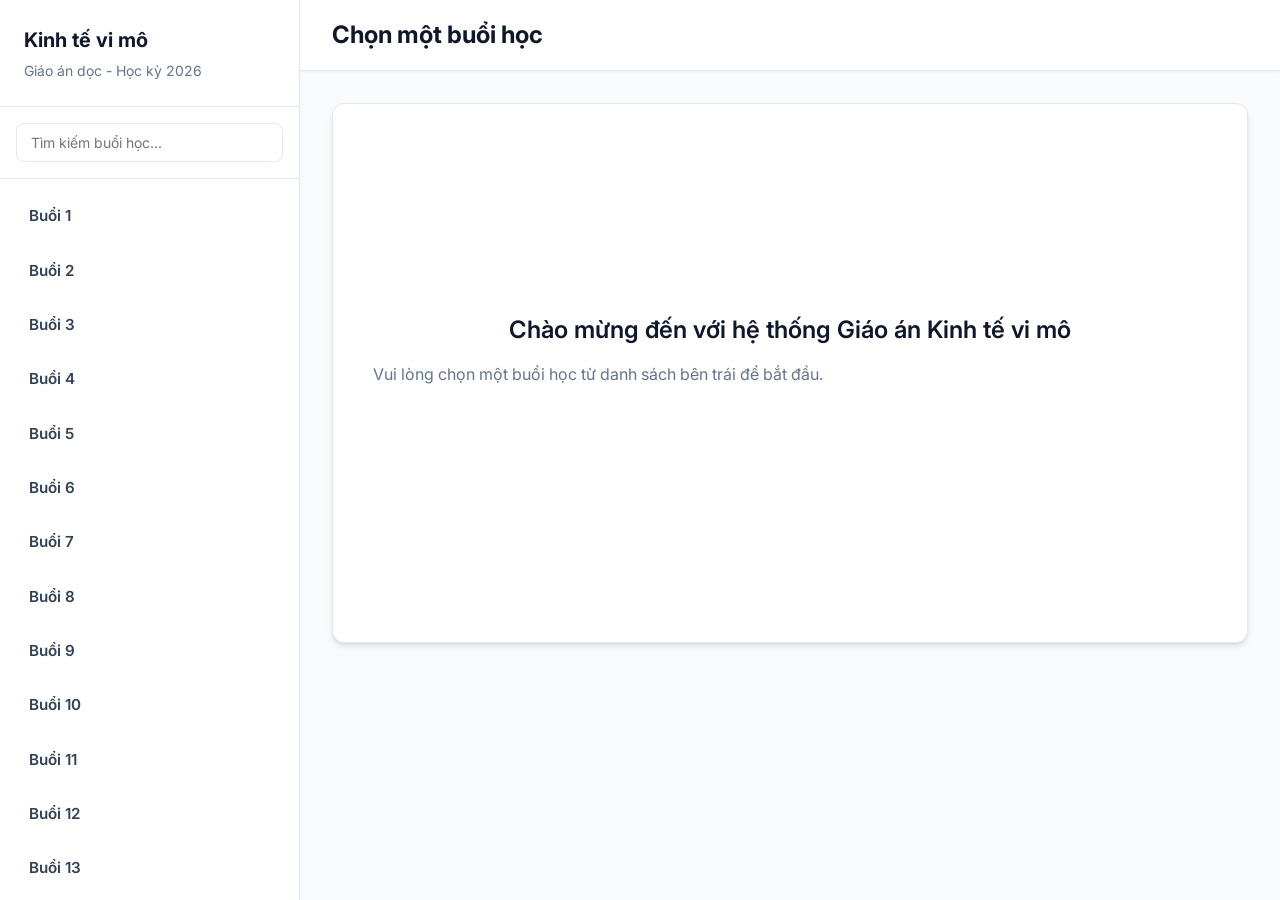
<file: index.html>
<!DOCTYPE html>
<html lang="vi">
<head>
    <meta charset="UTF-8">
    <meta name="viewport" content="width=device-width, initial-scale=1.0">
    <title>Giáo án Kinh tế vi mô</title>
    <link href="https://fonts.googleapis.com/css2?family=Inter:wght@300;400;500;600;700&display=swap" rel="stylesheet">
    <link rel="stylesheet" href="styles.css">
    <link rel="icon" href="data:image/svg+xml,<svg xmlns=%22http://www.w3.org/2000/svg%22 viewBox=%220 0 100 100%22><text y=%22.9em%22 font-size=%2290%22>📖</text></svg>">
</head>
<body>
    <div class="app-container">
        <!-- Sidebar -->
        <aside class="sidebar" id="sidebar">
            <div class="sidebar-header">
                <h2>Kinh tế vi mô</h2>
                <p>Giáo án dọc - Học kỳ 2026</p>
                <button class="mobile-close-btn" id="closeSidebar">&times;</button>
            </div>
            <div class="search-container">
                <input type="text" id="searchInput" placeholder="Tìm kiếm buổi học...">
            </div>
            <nav class="session-list" id="sessionList">
                <!-- Session items will be dynamically injected here -->
            </nav>
        </aside>

        <!-- Main Content -->
        <main class="main-content">
            <header class="main-header">
                <button class="mobile-menu-btn" id="openSidebar">☰ Danh sách buổi</button>
                <h1 id="currentSessionTitle">Chọn một buổi học</h1>
            </header>

            <div class="content-wrapper">


                <!-- Lesson Content -->
                <div class="lesson-content" id="lessonContent">
                    <div class="welcome-message">
                        <h2>Chào mừng đến với hệ thống Giáo án Kinh tế vi mô</h2>
                        <p>Vui lòng chọn một buổi học từ danh sách bên trái để bắt đầu.</p>
                    </div>
                </div>
            </div>
        </main>
    </div>

    <script src="logic.js"></script>
</body>
</html>
</file>
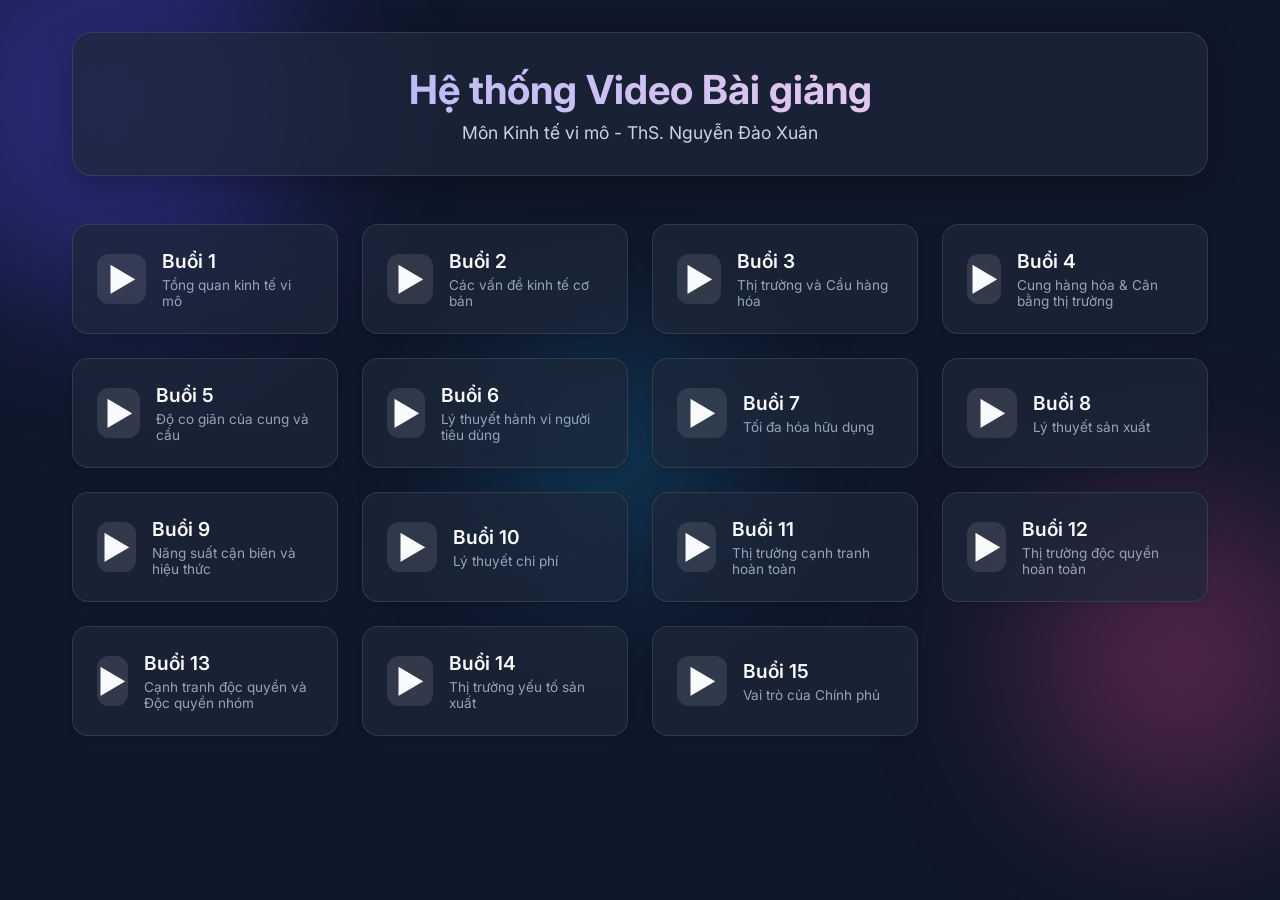
<file: Video/index.html>
<!DOCTYPE html>
<html lang="vi">
<head>
    <meta charset="UTF-8">
    <meta name="viewport" content="width=device-width, initial-scale=1.0">
    <title>Video Bài giảng - Kinh tế vi mô</title>
    <meta name="description" content="Tổng hợp 15 video bài giảng môn Kinh tế vi mô.">
    <link href="https://fonts.googleapis.com/css2?family=Inter:wght@300;400;500;600;700&display=swap" rel="stylesheet">
    <link rel="stylesheet" href="styles.css">
</head>
<body>
    <!-- Animated Background -->
    <div class="bg-shape shape-1"></div>
    <div class="bg-shape shape-2"></div>
    <div class="bg-shape shape-3"></div>

    <div class="app-container">
        <!-- Main Menu View -->
        <main id="menu-view" class="view active">
            <header class="glass-header">
                <h1>Hệ thống Video Bài giảng</h1>
                <p>Môn Kinh tế vi mô - ThS. Nguyễn Đào Xuân</p>
            </header>
            
            <div class="grid-container" id="video-grid">
                <!-- Buttons will be generated by JavaScript -->
            </div>
        </main>

        <!-- Player View -->
        <section id="player-view" class="view">
            <div class="player-header">
                <button id="back-btn" class="glass-btn back-btn">
                    <svg width="24" height="24" viewBox="0 0 24 24" fill="none" stroke="currentColor" stroke-width="2" stroke-linecap="round" stroke-linejoin="round">
                        <line x1="19" y1="12" x2="5" y2="12"></line>
                        <polyline points="12 19 5 12 12 5"></polyline>
                    </svg>
                    Quay lại
                </button>
                <h2 id="current-title" class="current-title">Buổi 1: Tổng quan</h2>
            </div>
            
            <div class="video-container glass-panel">
                <iframe id="main-iframe" src="" frameborder="0" allowfullscreen></iframe>
            </div>
        </section>
    </div>

    <script src="app.js"></script>
</body>
</html>
</file>
<file: styles.css>
:root {
    /* Color Palette */
    --primary: #2563eb;
    --primary-hover: #1d4ed8;
    --primary-light: #eff6ff;
    --bg-main: #f8fafc;
    --bg-sidebar: #ffffff;
    --bg-highlight: #f0fdf4;
    --border-color: #e2e8f0;
    --text-main: #334155;
    --text-muted: #64748b;
    --text-heading: #0f172a;
    --highlight-border: #bbf7d0;
    --highlight-text: #166534;
    
    --sidebar-width: 300px;
    --radius-lg: 12px;
    --radius-md: 8px;
    --shadow-sm: 0 1px 2px 0 rgb(0 0 0 / 0.05);
    --shadow-md: 0 4px 6px -1px rgb(0 0 0 / 0.1), 0 2px 4px -2px rgb(0 0 0 / 0.1);
    --shadow-lg: 0 10px 15px -3px rgb(0 0 0 / 0.1), 0 4px 6px -4px rgb(0 0 0 / 0.1);
}

* {
    margin: 0;
    padding: 0;
    box-sizing: border-box;
}

body {
    font-family: 'Inter', -apple-system, BlinkMacSystemFont, "Segoe UI", Roboto, sans-serif;
    background-color: var(--bg-main);
    color: var(--text-main);
    line-height: 1.6;
    overflow: hidden;
}

.app-container {
    display: flex;
    height: 100vh;
    width: 100vw;
}

/* Sidebar Styles */
.sidebar {
    width: var(--sidebar-width);
    background-color: var(--bg-sidebar);
    border-right: 1px solid var(--border-color);
    display: flex;
    flex-direction: column;
    height: 100%;
    z-index: 40;
    box-shadow: var(--shadow-sm);
    transition: transform 0.3s ease;
}

.sidebar-header {
    padding: 24px;
    border-bottom: 1px solid var(--border-color);
    position: relative;
}

.sidebar-header h2 {
    color: var(--text-heading);
    font-size: 1.25rem;
    font-weight: 700;
    margin-bottom: 4px;
}

.sidebar-header p {
    color: var(--text-muted);
    font-size: 0.875rem;
}

.mobile-close-btn {
    display: none;
    position: absolute;
    top: 20px;
    right: 20px;
    background: none;
    border: none;
    font-size: 1.5rem;
    color: var(--text-muted);
    cursor: pointer;
}

.search-container {
    padding: 16px;
    border-bottom: 1px solid var(--border-color);
}

.search-container input {
    width: 100%;
    padding: 10px 14px;
    border: 1px solid var(--border-color);
    border-radius: var(--radius-md);
    font-family: 'Inter', sans-serif;
    font-size: 0.875rem;
    outline: none;
    transition: border-color 0.2s;
}

.search-container input:focus {
    border-color: var(--primary);
    box-shadow: 0 0 0 2px var(--primary-light);
}

.session-list {
    flex: 1;
    overflow-y: auto;
    padding: 12px;
}

.session-item {
    padding: 12px 16px;
    margin-bottom: 4px;
    border-radius: var(--radius-md);
    cursor: pointer;
    transition: all 0.2s ease;
    border: 1px solid transparent;
}

.session-item:hover {
    background-color: var(--bg-main);
}

.session-item.active {
    background-color: var(--primary-light);
    border-color: #bfdbfe;
    color: var(--primary);
}

.session-item h3 {
    font-size: 0.95rem;
    font-weight: 600;
    color: inherit;
}

/* Main Content Styles */
.main-content {
    flex: 1;
    display: flex;
    flex-direction: column;
    height: 100%;
    overflow: hidden;
    position: relative;
}

.main-header {
    background-color: var(--bg-sidebar);
    padding: 16px 32px;
    border-bottom: 1px solid var(--border-color);
    display: flex;
    align-items: center;
    box-shadow: var(--shadow-sm);
    z-index: 10;
}

.mobile-menu-btn {
    display: none;
    background: none;
    border: 1px solid var(--border-color);
    padding: 8px 12px;
    border-radius: var(--radius-md);
    margin-right: 16px;
    cursor: pointer;
    font-family: inherit;
    font-weight: 500;
    background-color: var(--bg-main);
}

.main-header h1 {
    font-size: 1.5rem;
    font-weight: 700;
    color: var(--text-heading);
}

.content-wrapper {
    flex: 1;
    overflow-y: auto;
    padding: 32px;
    scroll-behavior: smooth;
}

/* Syllabus Highlight Box */
.syllabus-highlight {
    background-color: var(--bg-highlight);
    border: 1px solid var(--highlight-border);
    border-radius: var(--radius-lg);
    padding: 24px;
    margin-bottom: 32px;
    box-shadow: var(--shadow-sm);
    animation: fadeIn 0.5s ease-out;
}

.highlight-header {
    display: flex;
    align-items: center;
    margin-bottom: 16px;
}

.highlight-header .icon {
    font-size: 1.5rem;
    margin-right: 12px;
}

.highlight-header h3 {
    color: var(--highlight-text);
    font-size: 1.2rem;
    font-weight: 700;
}

.topics-list {
    list-style: none;
}

.topics-list li {
    position: relative;
    padding-left: 24px;
    margin-bottom: 8px;
    color: var(--highlight-text);
    font-weight: 500;
}

.topics-list li::before {
    content: "•";
    position: absolute;
    left: 8px;
    color: var(--highlight-text);
    font-weight: bold;
}

/* Lesson Content Formats */
.lesson-content {
    background-color: var(--bg-sidebar);
    border: 1px solid var(--border-color);
    border-radius: var(--radius-lg);
    padding: 40px;
    box-shadow: var(--shadow-md);
    animation: fadeIn 0.5s ease-out;
    min-height: 60vh;
}

.welcome-message {
    text-align: center;
    color: var(--text-muted);
    margin-top: 20%;
}

.lesson-content h1, .lesson-content h2, .lesson-content h3, .lesson-content h4, .lesson-content h5 {
    color: var(--text-heading);
    margin-top: 1.5em;
    margin-bottom: 0.5em;
    font-weight: 600;
}

.chapter-heading {
    text-align: center;
    font-size: 1.8rem !important;
    color: var(--primary) !important;
    border-bottom: 2px solid var(--primary-light);
    padding-bottom: 0.5em;
    margin-bottom: 1em !important;
}

.lesson-content p {
    margin-bottom: 1em;
    text-align: justify;
}

.lesson-content img {
    max-width: 100%;
    height: auto;
    border-radius: var(--radius-md);
    box-shadow: var(--shadow-sm);
    margin: 16px 0;
}

.lesson-content ul, .lesson-content ol {
    margin-bottom: 1em;
    padding-left: 2em;
}

/* Scrollbar */
::-webkit-scrollbar {
    width: 8px;
    height: 8px;
}

::-webkit-scrollbar-track {
    background: transparent;
}

::-webkit-scrollbar-thumb {
    background: #cbd5e1;
    border-radius: 4px;
}

::-webkit-scrollbar-thumb:hover {
    background: #94a3b8;
}

/* Animations */
@keyframes fadeIn {
    from { opacity: 0; transform: translateY(10px); }
    to { opacity: 1; transform: translateY(0); }
}

/* Responsive Design */
@media (max-width: 768px) {
    .sidebar {
        position: absolute;
        left: 0;
        top: 0;
        transform: translateX(-100%);
        width: 85%;
        max-width: 320px;
        box-shadow: var(--shadow-lg);
    }
    
    .sidebar.open {
        transform: translateX(0);
    }
    
    .mobile-close-btn {
        display: block;
    }
    
    .mobile-menu-btn {
        display: block;
    }
    
    .content-wrapper {
        padding: 16px;
    }
    
    .lesson-content {
        padding: 20px;
    }
    
    /* Overlay when sidebar is open */
    .sidebar-overlay {
        position: fixed;
        top: 0;
        left: 0;
        right: 0;
        bottom: 0;
        background-color: rgba(0,0,0,0.5);
        z-index: 30;
        display: none;
        opacity: 0;
        transition: opacity 0.3s;
    }
    
    .sidebar-overlay.show {
        display: block;
        opacity: 1;
    }
}

/* Tabs System */
.tabs-container {
    display: flex;
    gap: 8px;
    margin-bottom: 24px;
    border-bottom: 1px solid var(--border-color);
    padding-bottom: 0;
}

.tab-btn {
    padding: 10px 20px;
    background: transparent;
    border: none;
    border-bottom: 2px solid transparent;
    font-size: 1rem;
    font-weight: 500;
    color: var(--text-muted);
    cursor: pointer;
    transition: all 0.2s ease;
    font-family: inherit;
    margin-bottom: -1px; /* Overlap the container's border */
}

.tab-btn:hover {
    color: var(--primary);
    background-color: var(--primary-light);
    border-radius: var(--radius-md) var(--radius-md) 0 0;
}

.tab-btn.active {
    color: var(--primary);
    border-bottom-color: var(--primary);
    font-weight: 600;
}

.tab-content {
    display: none;
    animation: fadeIn 0.3s ease-out;
}

.tab-content.active {
    display: block;
}
</file>
<file: Video/styles.css>
:root {
    --primary: #4f46e5;
    --primary-light: #818cf8;
    --bg-color: #0f172a;
    --text-color: #f8fafc;
    --glass-bg: rgba(30, 41, 59, 0.7);
    --glass-border: rgba(255, 255, 255, 0.1);
    --hover-bg: rgba(255, 255, 255, 0.15);
}

* {
    margin: 0;
    padding: 0;
    box-sizing: border-box;
}

body {
    font-family: 'Inter', sans-serif;
    background-color: var(--bg-color);
    color: var(--text-color);
    min-height: 100vh;
    overflow-x: hidden;
    position: relative;
}

/* Animated Background Shapes */
.bg-shape {
    position: absolute;
    filter: blur(80px);
    z-index: -1;
    border-radius: 50%;
    animation: float 20s infinite ease-in-out alternate;
}

.shape-1 {
    width: 400px;
    height: 400px;
    background: rgba(79, 70, 229, 0.4);
    top: -100px;
    left: -100px;
}

.shape-2 {
    width: 300px;
    height: 300px;
    background: rgba(236, 72, 153, 0.3);
    bottom: 10%;
    right: -50px;
    animation-delay: -5s;
}

.shape-3 {
    width: 200px;
    height: 200px;
    background: rgba(14, 165, 233, 0.3);
    top: 40%;
    left: 40%;
    animation-delay: -10s;
}

@keyframes float {
    0% { transform: translate(0, 0) rotate(0deg); }
    100% { transform: translate(50px, 50px) rotate(180deg); }
}

.app-container {
    max-width: 1200px;
    margin: 0 auto;
    padding: 2rem;
    min-height: 100vh;
    display: flex;
    flex-direction: column;
}

/* View switching */
.view {
    display: none;
    opacity: 0;
    transform: translateY(20px);
    transition: opacity 0.5s ease, transform 0.5s ease;
}

.view.active {
    display: block;
    opacity: 1;
    transform: translateY(0);
}

/* Header */
.glass-header {
    background: var(--glass-bg);
    backdrop-filter: blur(12px);
    -webkit-backdrop-filter: blur(12px);
    border: 1px solid var(--glass-border);
    border-radius: 20px;
    padding: 2rem;
    text-align: center;
    margin-bottom: 3rem;
    box-shadow: 0 8px 32px rgba(0, 0, 0, 0.3);
}

.glass-header h1 {
    font-size: 2.5rem;
    font-weight: 700;
    background: linear-gradient(to right, #a5b4fc, #fbcfe8);
    -webkit-background-clip: text;
    -webkit-text-fill-color: transparent;
    margin-bottom: 0.5rem;
}

.glass-header p {
    color: #cbd5e1;
    font-size: 1.1rem;
}

/* Grid layout for buttons */
.grid-container {
    display: grid;
    grid-template-columns: repeat(auto-fill, minmax(250px, 1fr));
    gap: 1.5rem;
}

/* Session Buttons */
.session-card {
    background: var(--glass-bg);
    backdrop-filter: blur(12px);
    -webkit-backdrop-filter: blur(12px);
    border: 1px solid var(--glass-border);
    border-radius: 16px;
    padding: 1.5rem;
    cursor: pointer;
    transition: all 0.3s cubic-bezier(0.4, 0, 0.2, 1);
    position: relative;
    overflow: hidden;
    display: flex;
    align-items: center;
    box-shadow: 0 4px 6px rgba(0, 0, 0, 0.1);
}

.session-card::before {
    content: '';
    position: absolute;
    top: 0; left: 0; width: 100%; height: 100%;
    background: linear-gradient(45deg, transparent, rgba(255,255,255,0.05), transparent);
    transform: translateX(-100%);
    transition: transform 0.6s ease;
}

.session-card:hover {
    transform: translateY(-5px);
    background: var(--hover-bg);
    border-color: var(--primary-light);
    box-shadow: 0 10px 25px rgba(79, 70, 229, 0.2);
}

.session-card:hover::before {
    transform: translateX(100%);
}

.session-icon {
    font-size: 2rem;
    margin-right: 1rem;
    background: rgba(255,255,255,0.1);
    width: 50px;
    height: 50px;
    border-radius: 12px;
    display: flex;
    align-items: center;
    justify-content: center;
    transition: transform 0.3s ease;
}

.session-card:hover .session-icon {
    transform: scale(1.1) rotate(5deg);
    background: rgba(79, 70, 229, 0.4);
}

.session-info h3 {
    font-size: 1.2rem;
    font-weight: 600;
    margin-bottom: 0.25rem;
}

.session-info p {
    font-size: 0.85rem;
    color: #94a3b8;
}

/* Player View */
.player-header {
    display: flex;
    align-items: center;
    margin-bottom: 2rem;
    gap: 2rem;
}

.glass-btn {
    background: var(--glass-bg);
    backdrop-filter: blur(12px);
    border: 1px solid var(--glass-border);
    color: white;
    padding: 0.75rem 1.5rem;
    border-radius: 12px;
    cursor: pointer;
    display: flex;
    align-items: center;
    gap: 0.5rem;
    font-family: inherit;
    font-size: 1rem;
    font-weight: 500;
    transition: all 0.3s ease;
}

.glass-btn:hover {
    background: var(--hover-bg);
    transform: translateX(-5px);
    box-shadow: 0 4px 15px rgba(0,0,0,0.2);
}

.current-title {
    font-size: 1.8rem;
    font-weight: 600;
    background: linear-gradient(to right, #fff, #cbd5e1);
    -webkit-background-clip: text;
    -webkit-text-fill-color: transparent;
}

.glass-panel {
    background: var(--glass-bg);
    backdrop-filter: blur(16px);
    border: 1px solid var(--glass-border);
    border-radius: 24px;
    padding: 1rem;
    box-shadow: 0 20px 40px rgba(0, 0, 0, 0.4);
}

.video-container {
    position: relative;
    width: 100%;
    aspect-ratio: 16 / 9;
    overflow: hidden;
    border-radius: 16px;
    background: #000;
}

iframe {
    width: 100%;
    height: 100%;
    border: none;
    border-radius: 12px;
}

/* Responsive */
@media (max-width: 768px) {
    .glass-header h1 {
        font-size: 1.8rem;
    }
    .player-header {
        flex-direction: column;
        align-items: flex-start;
        gap: 1rem;
    }
    .glass-btn:hover {
        transform: none;
    }
}
</file>
